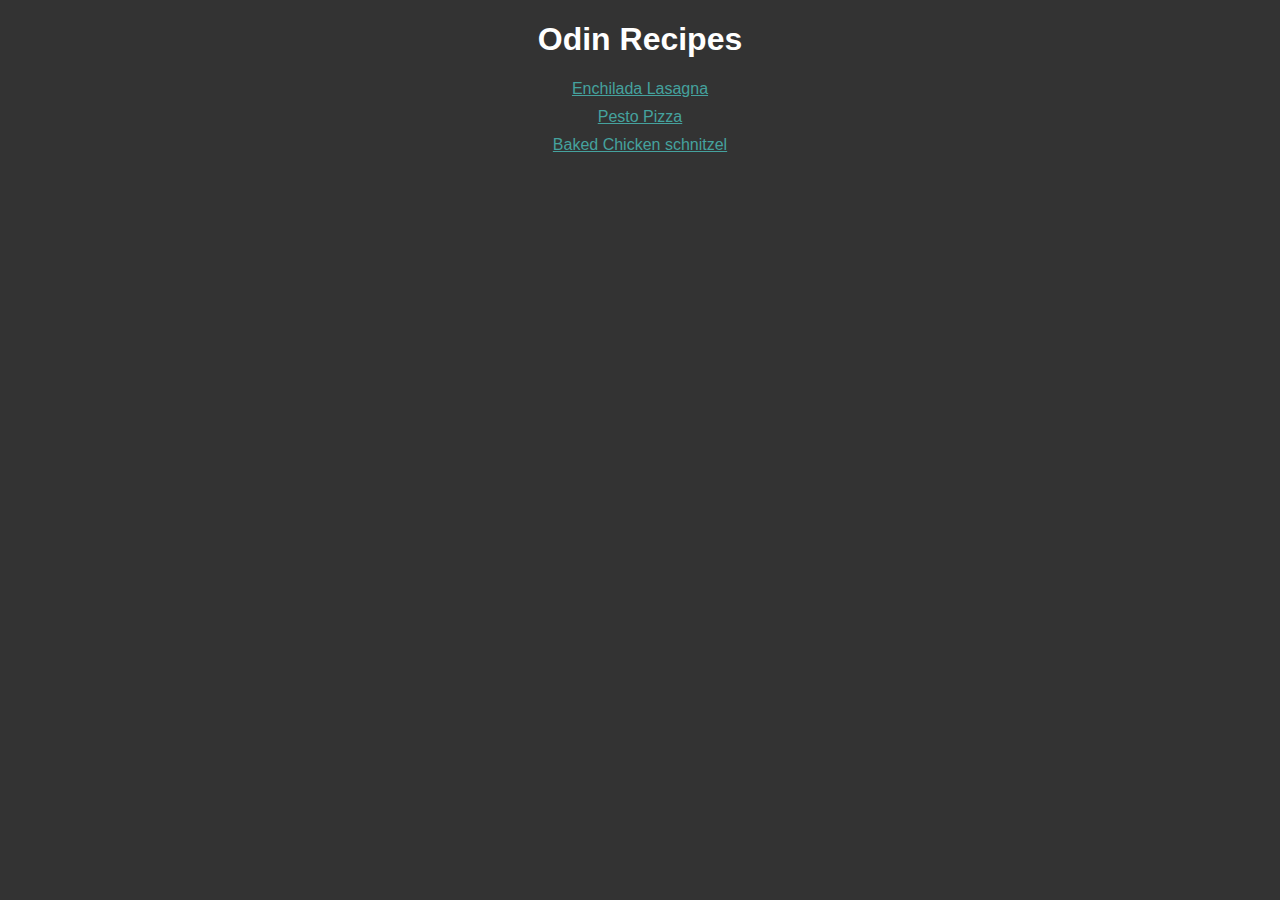
<file: index.html>
<!DOCTYPE html>
<html lang="en">

  <head>

    <meta charset="UTF-8">
    <meta http-equiv="X-UA-Compatible" content="IE=edge">
    <meta name="viewport" content="width=device-width, initial-scale=1.0">
    <meta name="description" content="The Odin Project | Recipes Website">
    <meta name="keywords" content="Website, html, css, js">
    <meta name="author" content="Zascu">

    <link rel="stylesheet" href="css/styles.css">

    <title>T.O.P. - Odin Recipes</title>

  </head>

  <body>

    <h1>Odin Recipes</h1>

    <ul>
      <li>
        <a href="lasagna.html">Enchilada Lasagna</a>
      </li>
      <li>
        <a href="pizza.html">Pesto Pizza</a>
      </li>
      <li>
        <a href="schnitzel.html">Baked Chicken schnitzel</a>
      </li>
    </ul>

  </body>
  
</html>
</file>
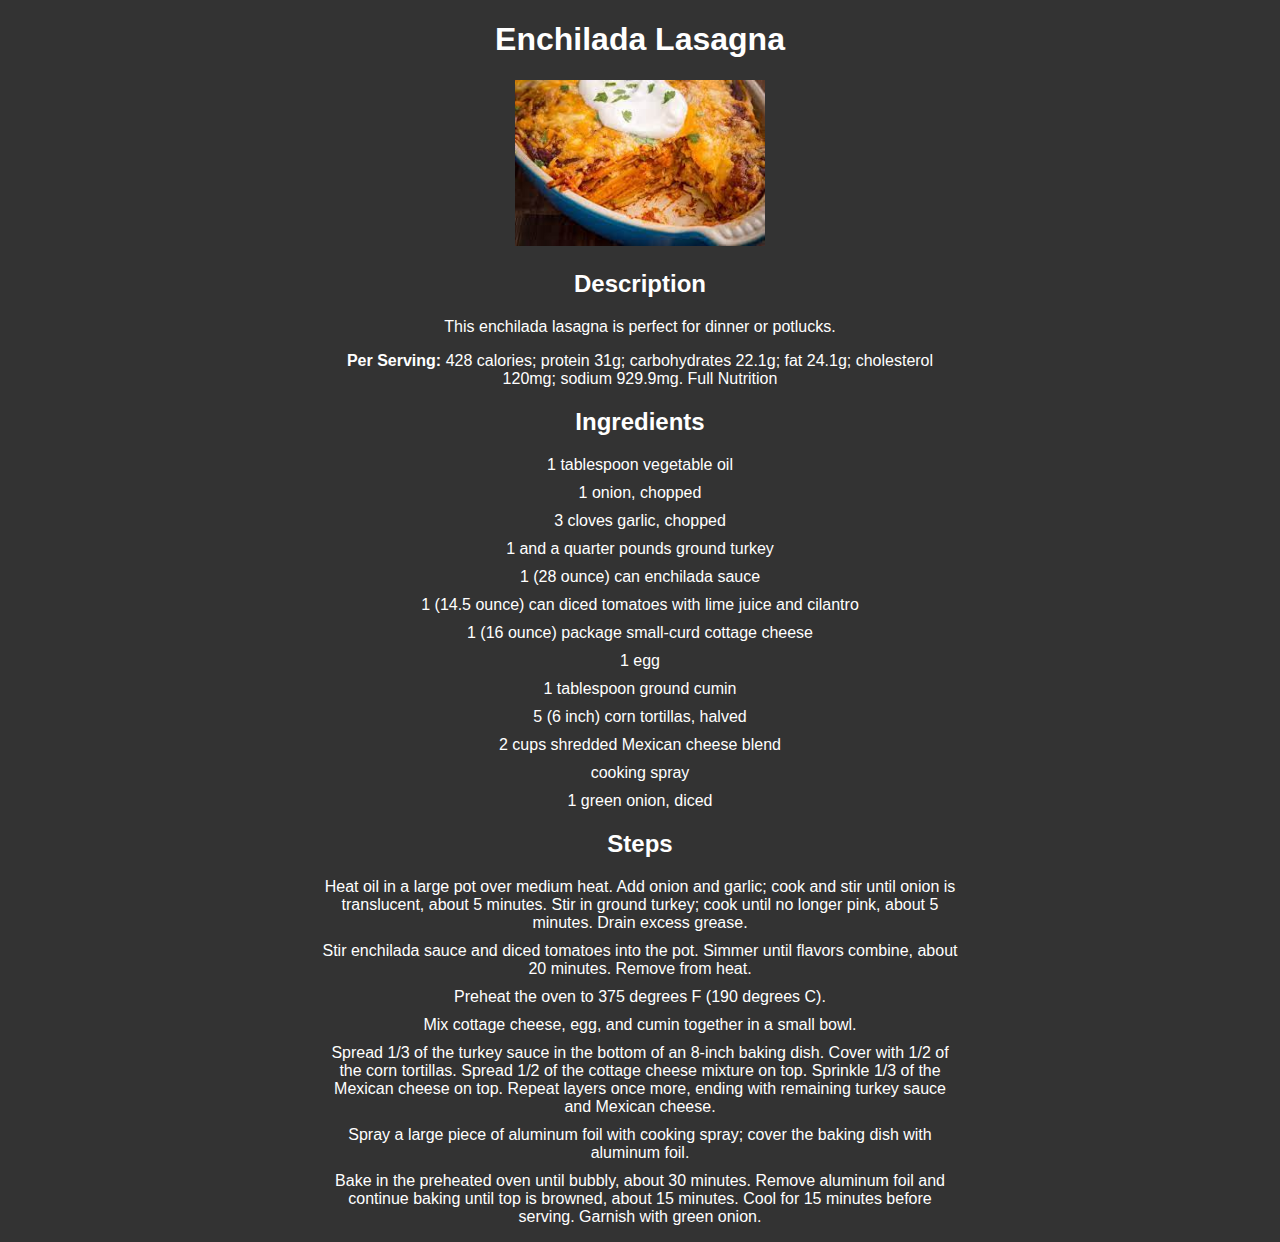
<file: lasagna.html>
<!DOCTYPE html>
<html lang="en">

  <head>

    <meta charset="UTF-8">
    <meta http-equiv="X-UA-Compatible" content="IE=edge">
    <meta name="viewport" content="width=device-width, initial-scale=1.0">
    <meta name="description" content="T.O.P. - Odin Recipes | Lasagna Page">
    <meta name="keywords" content="Website, html, css, js">
    <meta name="author" content="Zascu">

    <link rel="stylesheet" href="css/styles.css">

    <title>T.O.P. - Odin Recipes | Enchilada Lasagna</title>
    
  </head>

  <body>

    <h1>Enchilada Lasagna</h1>
    <img src="img/lasagna.jpg" alt="Image of lasagna">

    <h2>Description</h2>
    <p>This enchilada lasagna is perfect for dinner or potlucks.</p>
    <p>
      <strong>Per Serving:</strong> 428 calories; protein 31g; carbohydrates
      22.1g; fat 24.1g; cholesterol 120mg; sodium 929.9mg. Full Nutrition
    </p>

    <h2>Ingredients</h2>
    <ul>
      <li>1 tablespoon vegetable oil</li>
      <li>1 onion, chopped</li>
      <li>3 cloves garlic, chopped</li>
      <li>1 and a quarter pounds ground turkey</li>
      <li>1 (28 ounce) can enchilada sauce</li>
      <li>1 (14.5 ounce) can diced tomatoes with lime juice and cilantro</li>
      <li>1 (16 ounce) package small-curd cottage cheese</li>
      <li>1 egg</li>
      <li>1 tablespoon ground cumin</li>
      <li>5 (6 inch) corn tortillas, halved</li>
      <li>2 cups shredded Mexican cheese blend</li>
      <li>cooking spray</li>
      <li>1 green onion, diced</li>
    </ul>

    <h2>Steps</h2>
    <ul>
      <li>
        Heat oil in a large pot over medium heat. Add onion and garlic; cook and
        stir until onion is translucent, about 5 minutes. Stir in ground turkey;
        cook until no longer pink, about 5 minutes. Drain excess grease.
      </li>
      <li>
        Stir enchilada sauce and diced tomatoes into the pot. Simmer until
        flavors combine, about 20 minutes. Remove from heat.
      </li>
      <li>Preheat the oven to 375 degrees F (190 degrees C).</li>
      <li>Mix cottage cheese, egg, and cumin together in a small bowl.</li>
      <li>
        Spread 1/3 of the turkey sauce in the bottom of an 8-inch baking dish.
        Cover with 1/2 of the corn tortillas. Spread 1/2 of the cottage cheese
        mixture on top. Sprinkle 1/3 of the Mexican cheese on top. Repeat layers
        once more, ending with remaining turkey sauce and Mexican cheese.
      </li>
      <li>
        Spray a large piece of aluminum foil with cooking spray; cover the
        baking dish with aluminum foil.
      </li>
      <li>
        Bake in the preheated oven until bubbly, about 30 minutes. Remove
        aluminum foil and continue baking until top is browned, about 15
        minutes. Cool for 15 minutes before serving. Garnish with green onion.
      </li>
    </ul>
    
  </body>

</html>
</file>
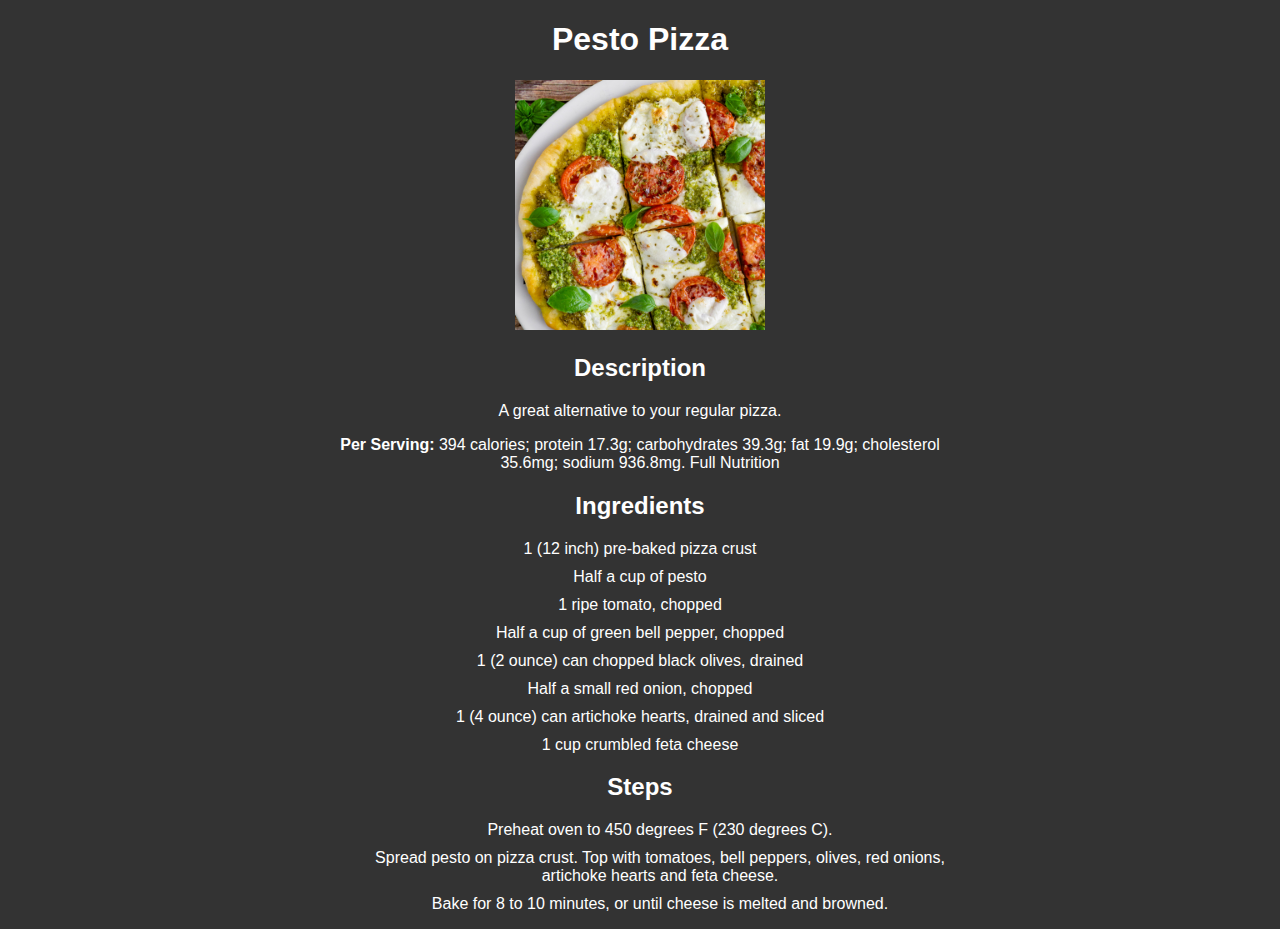
<file: pizza.html>
<!DOCTYPE html>
<html lang="en">

  <head>

    <meta charset="UTF-8">
    <meta http-equiv="X-UA-Compatible" content="IE=edge">
    <meta name="viewport" content="width=device-width, initial-scale=1.0">
    <meta name="description" content="T.O.P. - Odin Recipes | Pesto Pizza Page">
    <meta name="keywords" content="Website, html, css, js">
    <meta name="author" content="Zascu">

    <link rel="stylesheet" href="css/styles.css">

    <title>T.O.P. - Odin Recipes | Pesto Pizza</title>
    
  </head>

  <body>

    <h1>Pesto Pizza</h1>
    <img src="img/pizza.jpg" alt="Image of Pesto Pizza" />

    <h2>Description</h2>
    <p>A great alternative to your regular pizza.</p>
    <p>
      <strong>Per Serving:</strong> 394 calories; protein 17.3g; carbohydrates
      39.3g; fat 19.9g; cholesterol 35.6mg; sodium 936.8mg. Full Nutrition
    </p>

    <h2>Ingredients</h2>
    <ul>
      <li>1 (12 inch) pre-baked pizza crust</li>
      <li>Half a cup of pesto</li>
      <li>1 ripe tomato, chopped</li>
      <li>Half a cup of green bell pepper, chopped</li>
      <li>1 (2 ounce) can chopped black olives, drained</li>
      <li>Half a small red onion, chopped</li>
      <li>1 (4 ounce) can artichoke hearts, drained and sliced</li>
      <li>1 cup crumbled feta cheese</li>
    </ul>

    <h2>Steps</h2>
    <ol>
      <li>Preheat oven to 450 degrees F (230 degrees C).</li>
      <li>
        Spread pesto on pizza crust. Top with tomatoes, bell peppers, olives,
        red onions, artichoke hearts and feta cheese.
      </li>
      <li>Bake for 8 to 10 minutes, or until cheese is melted and browned.</li>
    </ol>

  </body>

</html>
</file>
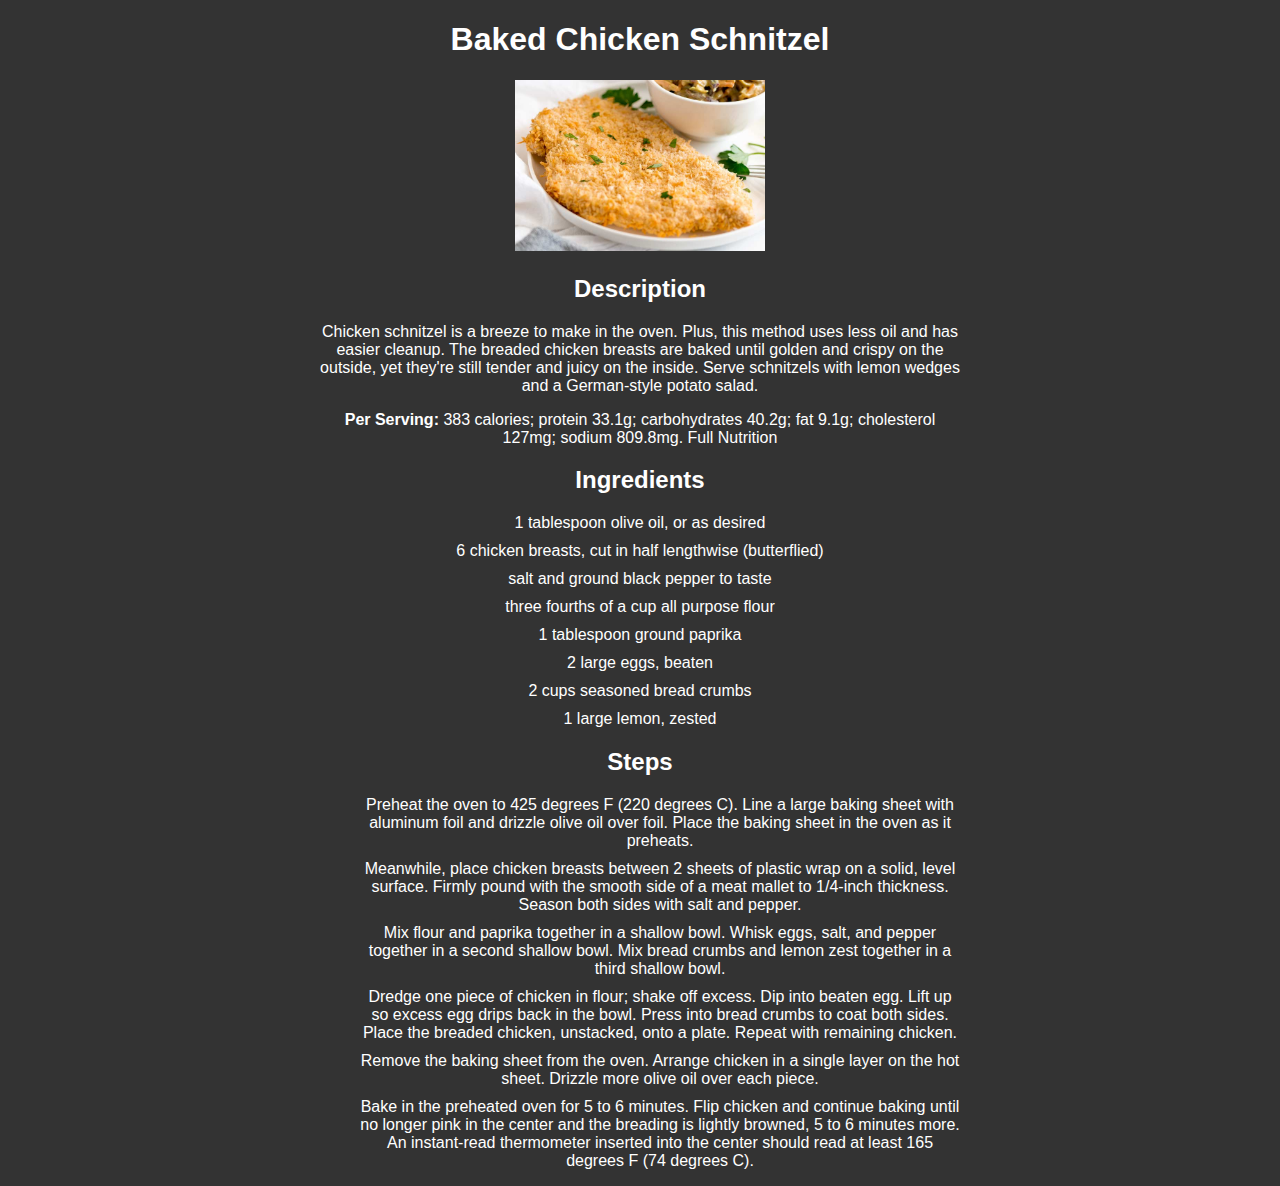
<file: schnitzel.html>
<!DOCTYPE html>
<html lang="en">

  <head>

    <meta charset="UTF-8">
    <meta http-equiv="X-UA-Compatible" content="IE=edge">
    <meta name="viewport" content="width=device-width, initial-scale=1.0">
    <meta name="description" content="T.O.P. - Odin Recipes | Schnitzel Page">
    <meta name="keywords" content="Website, html, css, js">
    <meta name="author" content="Zascu">

    <link rel="stylesheet" href="css/styles.css">

    <title>T.O.P. - Odin Recipes | Baked Chicken Schnitzel</title>

  </head>

  <body>

    <h1>Baked Chicken Schnitzel</h1>
    <img src="img/schnitzel.jpg" alt="Image of schnitzel">

    <h2>Description</h2>
    <p>
      Chicken schnitzel is a breeze to make in the oven. Plus, this method uses
      less oil and has easier cleanup. The breaded chicken breasts are baked
      until golden and crispy on the outside, yet they're still tender and juicy
      on the inside. Serve schnitzels with lemon wedges and a German-style
      potato salad.
    </p>
    <p>
      <strong>Per Serving:</strong> 383 calories; protein 33.1g; carbohydrates
      40.2g; fat 9.1g; cholesterol 127mg; sodium 809.8mg. Full Nutrition
    </p>

    <h2>Ingredients</h2>
    <ul>
      <li>1 tablespoon olive oil, or as desired</li>
      <li>6 chicken breasts, cut in half lengthwise (butterflied)</li>
      <li>salt and ground black pepper to taste</li>
      <li>three fourths of a cup all purpose flour</li>
      <li>1 tablespoon ground paprika</li>
      <li>2 large eggs, beaten</li>
      <li>2 cups seasoned bread crumbs</li>
      <li>1 large lemon, zested</li>
    </ul>

    <h2>Steps</h2>
    <ol>
      <li>
        Preheat the oven to 425 degrees F (220 degrees C). Line a large baking
        sheet with aluminum foil and drizzle olive oil over foil. Place the
        baking sheet in the oven as it preheats.
      </li>
      <li>
        Meanwhile, place chicken breasts between 2 sheets of plastic wrap on a
        solid, level surface. Firmly pound with the smooth side of a meat mallet
        to 1/4-inch thickness. Season both sides with salt and pepper.
      </li>
      <li>
        Mix flour and paprika together in a shallow bowl. Whisk eggs, salt, and
        pepper together in a second shallow bowl. Mix bread crumbs and lemon
        zest together in a third shallow bowl.
      </li>
      <li>
        Dredge one piece of chicken in flour; shake off excess. Dip into beaten
        egg. Lift up so excess egg drips back in the bowl. Press into bread
        crumbs to coat both sides. Place the breaded chicken, unstacked, onto a
        plate. Repeat with remaining chicken.
      </li>
      <li>
        Remove the baking sheet from the oven. Arrange chicken in a single layer
        on the hot sheet. Drizzle more olive oil over each piece.
      </li>
      <li>
        Bake in the preheated oven for 5 to 6 minutes. Flip chicken and continue
        baking until no longer pink in the center and the breading is lightly
        browned, 5 to 6 minutes more. An instant-read thermometer inserted into
        the center should read at least 165 degrees F (74 degrees C).
      </li>
    </ol>

  </body>

</html>
</file>
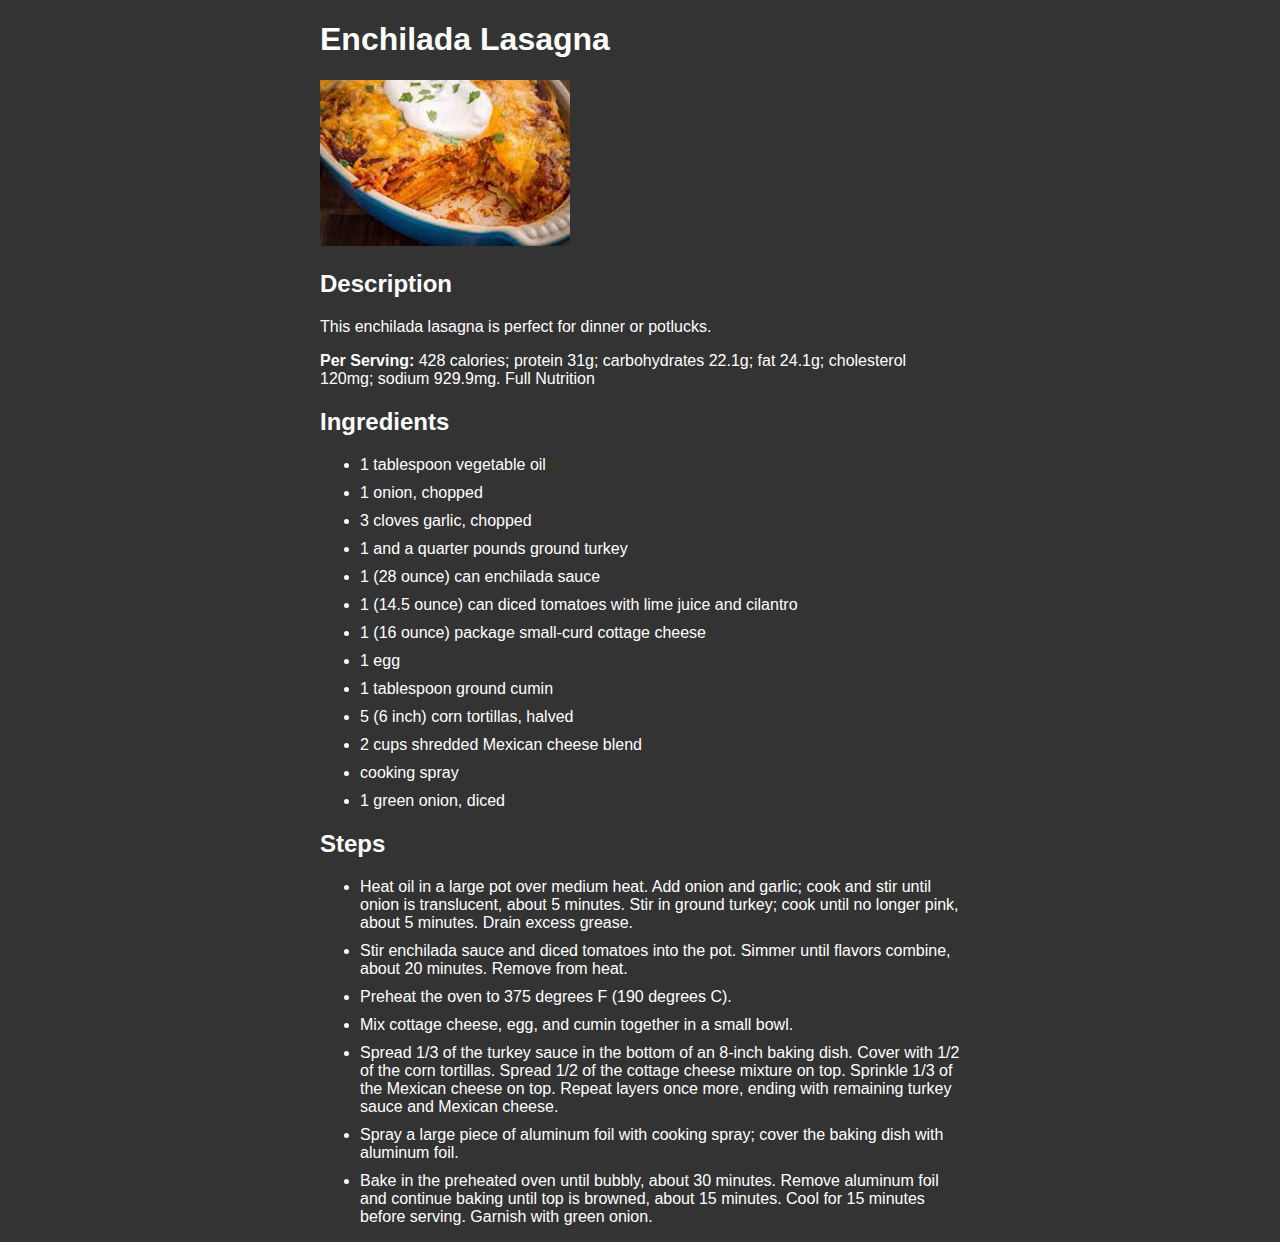
<file: Pages/lasagna.html>
<!DOCTYPE html>
<html lang="en">

  <head>

    <meta charset="UTF-8">
    <meta http-equiv="X-UA-Compatible" content="IE=edge">
    <meta name="viewport" content="width=device-width, initial-scale=1.0">
    <meta name="description" content="T.O.P. - Odin Recipes | Lasagna Page">
    <meta name="keywords" content="Website, HTML, CSS, JavaScript">
    <meta name="author" content="Zascu">

    <link rel="stylesheet" href="../CSS/styles.css">

    <title>T.O.P. - Odin Recipes | Enchilada Lasagna</title>

  </head>

  <body>
    <h1>Enchilada Lasagna</h1>
    <img src="../Images/Lasagna.jpg" alt="Image of lasagna">

    <h2>Description</h2>
    <p>This enchilada lasagna is perfect for dinner or potlucks.</p>
    <p>
      <strong>Per Serving:</strong> 428 calories; protein 31g; carbohydrates 22.1g; fat 24.1g; cholesterol 120mg; sodium 929.9mg. Full Nutrition
    </p>

    <h2>Ingredients</h2>
    <ul>
      <li>1 tablespoon vegetable oil</li>
      <li>1 onion, chopped</li>
      <li>3 cloves garlic, chopped</li>
      <li>1 and a quarter pounds ground turkey</li>
      <li>1 (28 ounce) can enchilada sauce</li>
      <li>1 (14.5 ounce) can diced tomatoes with lime juice and cilantro</li>
      <li>1 (16 ounce) package small-curd cottage cheese</li>
      <li>1 egg</li>
      <li>1 tablespoon ground cumin</li>
      <li>5 (6 inch) corn tortillas, halved</li>
      <li>2 cups shredded Mexican cheese blend</li>
      <li>cooking spray</li>
      <li>1 green onion, diced</li>
    </ul>

    <h2>Steps</h2>
    <ul>
      <li>
        Heat oil in a large pot over medium heat. Add onion and garlic; cook and stir until onion is translucent, about 5 minutes. Stir in ground turkey; cook until no longer pink, about 5 minutes. Drain excess grease.
      </li>
      <li>
        Stir enchilada sauce and diced tomatoes into the pot. Simmer until flavors combine, about 20 minutes. Remove from heat.
      </li>
      <li>
        Preheat the oven to 375 degrees F (190 degrees C).
      </li>
      <li>
        Mix cottage cheese, egg, and cumin together in a small bowl.
      </li>
      <li>
        Spread 1/3 of the turkey sauce in the bottom of an 8-inch baking dish. Cover with 1/2 of the corn tortillas. Spread 1/2 of the cottage cheese mixture on top. Sprinkle 1/3 of the Mexican cheese on top. Repeat layers once more, ending with remaining turkey sauce and Mexican cheese.
      </li>
      <li>
        Spray a large piece of aluminum foil with cooking spray; cover the baking dish with aluminum foil.
      </li>
      <li>
        Bake in the preheated oven until bubbly, about 30 minutes. Remove aluminum foil and continue baking until top is browned, about 15 minutes. Cool for 15 minutes before serving. Garnish with green onion.
      </li>
    </ul>
  </body>
</html>
</file>
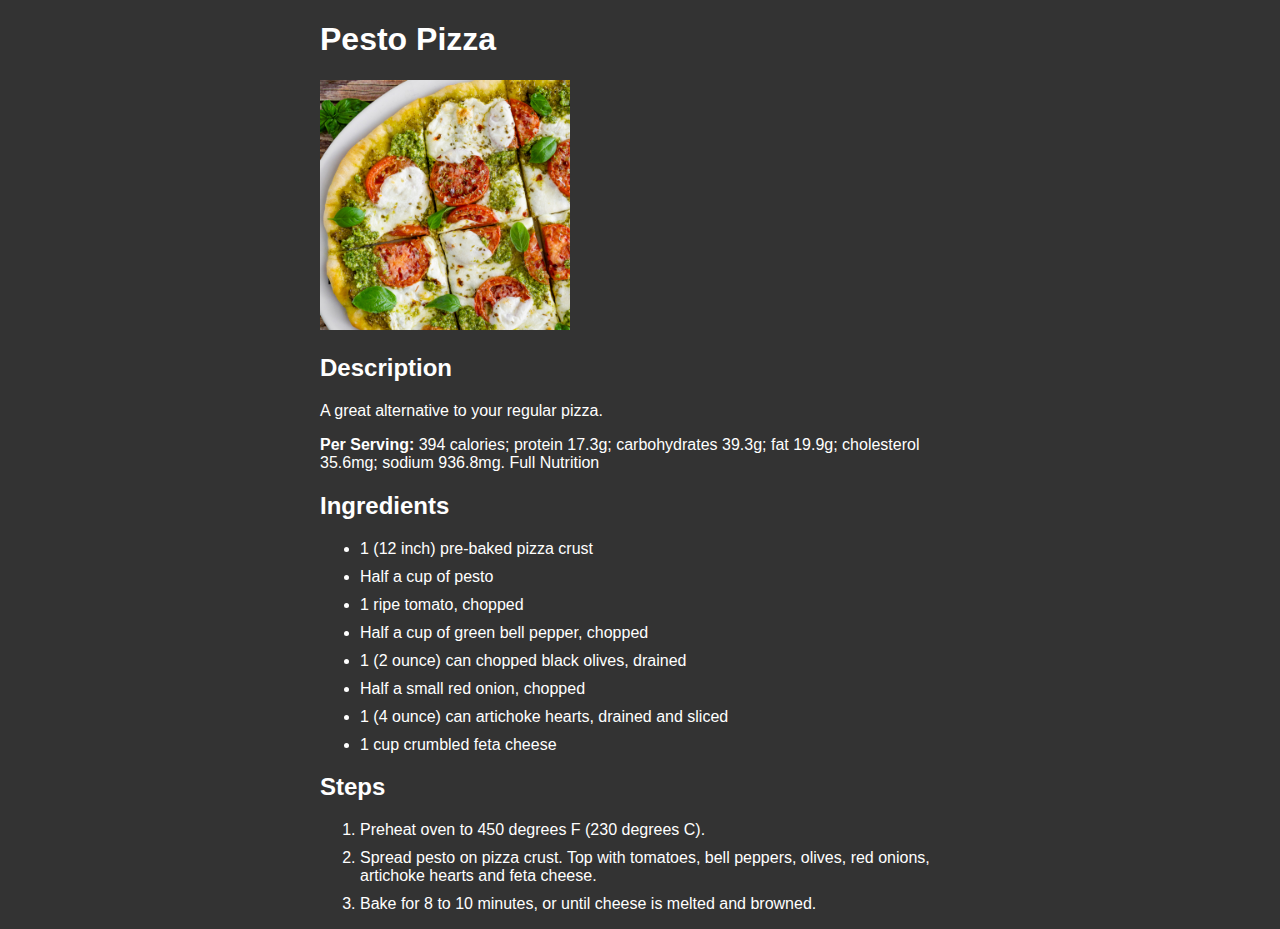
<file: Pages/pesto_pizza.html>
<!DOCTYPE html>
<html lang="en">

  <head>

    <meta charset="UTF-8">
    <meta http-equiv="X-UA-Compatible" content="IE=edge">
    <meta name="viewport" content="width=device-width, initial-scale=1.0">
    <meta name="description" content="T.O.P. - Odin Recipes | Pesto Pizza Page">
    <meta name="keywords" content="Website, HTML, CSS, JavaScript">
    <meta name="author" content="Zascu">

    <link rel="stylesheet" href="../CSS/styles.css">

    <title>T.O.P. - Odin Recipes | Pesto Pizza</title>
    
  </head>

  <body>

    <h1>Pesto Pizza</h1>
    <img src="../Images/Pesto_Pizza.jpg" alt="Image of Pesto Pizza">

    <h2>Description</h2>
    <p>
      A great alternative to your regular pizza.
    </p>
    <p>
      <strong>Per Serving:</strong> 394 calories; protein 17.3g; carbohydrates 39.3g; fat 19.9g; cholesterol 35.6mg; sodium 936.8mg. Full Nutrition
    </p>

    <h2>Ingredients</h2>
    <ul>
      <li>1 (12 inch) pre-baked pizza crust</li>
      <li>Half a cup of pesto</li>
      <li>1 ripe tomato, chopped</li>
      <li>Half a cup of green bell pepper, chopped</li>
      <li>1 (2 ounce) can chopped black olives, drained</li>
      <li>Half a small red onion, chopped</li>
      <li>1 (4 ounce) can artichoke hearts, drained and sliced</li>
      <li>1 cup crumbled feta cheese</li>
    </ul>

    <h2>Steps</h2>
    <ol>
      <li>
        Preheat oven to 450 degrees F (230 degrees C).
      </li>
      <li>
        Spread pesto on pizza crust. Top with tomatoes, bell peppers, olives, red onions, artichoke hearts and feta cheese.
      </li>
      <li>
        Bake for 8 to 10 minutes, or until cheese is melted and browned.
      </li>
    </ol>

  </body>

</html>
</file>
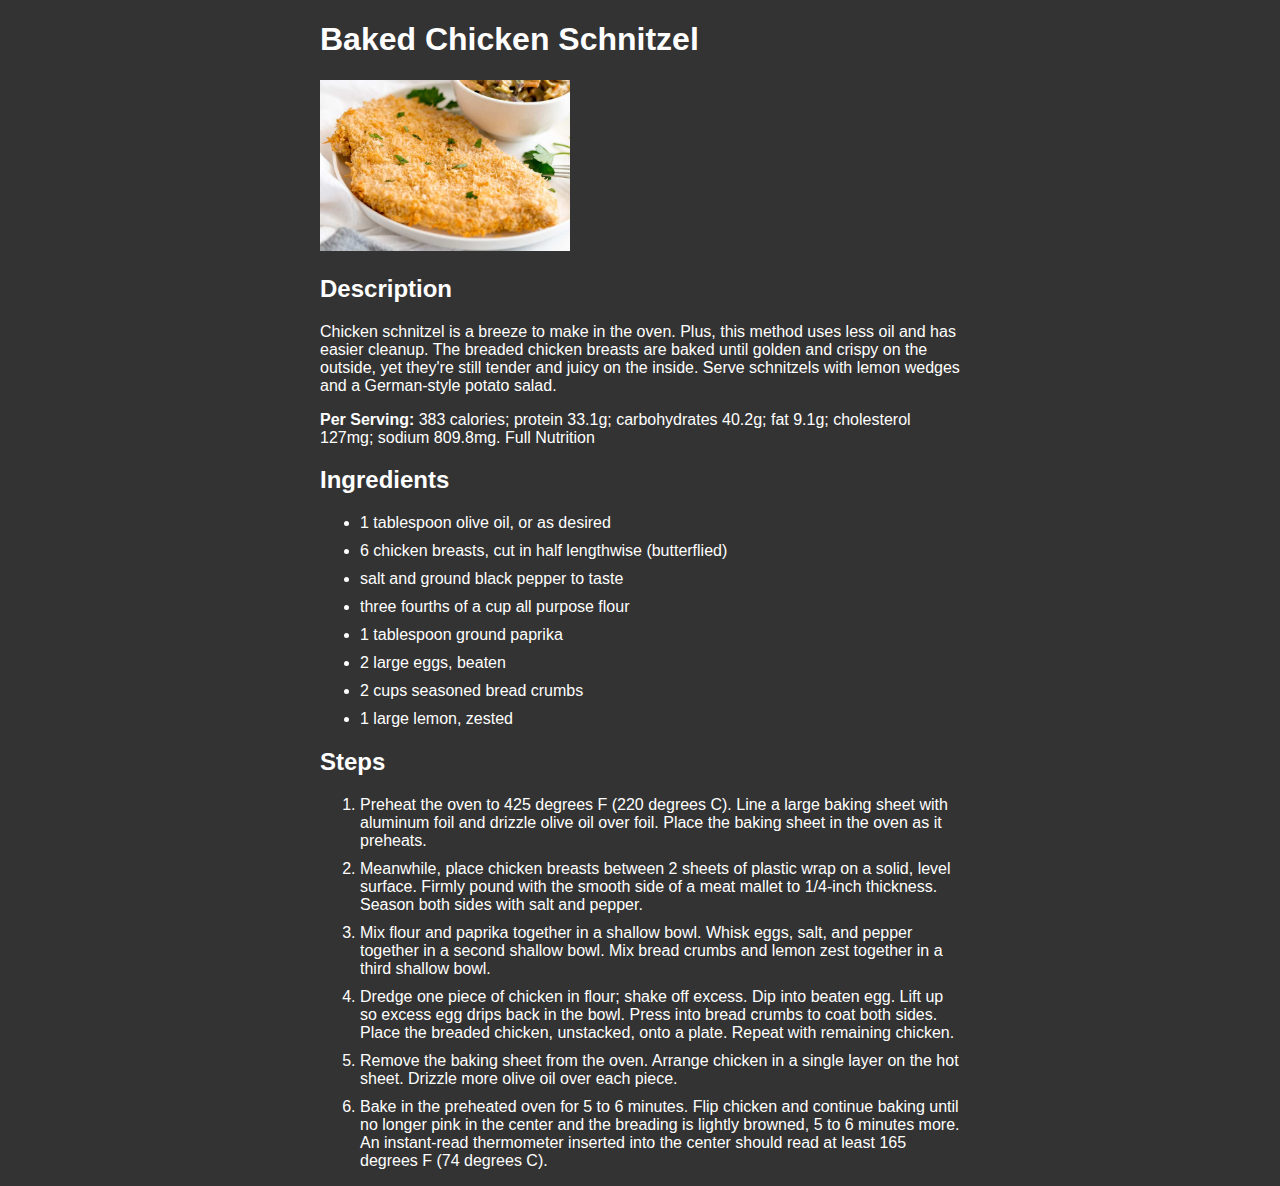
<file: Pages/schnitzel.html>
<!DOCTYPE html>
<html lang="en">

  <head>

    <meta charset="UTF-8">
    <meta http-equiv="X-UA-Compatible" content="IE=edge">
    <meta name="viewport" content="width=device-width, initial-scale=1.0">
    <meta name="description" content="T.O.P. - Odin Recipes | Schnitzel Page">
    <meta name="keywords" content="Website, HTML, CSS, JavaScript">
    <meta name="author" content="Zascu">

    <link rel="stylesheet" href="../CSS/styles.css">

    <title>T.O.P. - Odin Recipes | Baked Chicken Schnitzel</title>

  </head>

  <body>

    <h1>Baked Chicken Schnitzel</h1>
    <img src="../Images/Schnitzel.jpg" alt="Image of schnitzel">

    <h2>Description</h2>
    <p>
      Chicken schnitzel is a breeze to make in the oven. Plus, this method uses less oil and has easier cleanup. The breaded chicken breasts are baked until golden and crispy on the outside, yet they're still tender and juicy on the inside. Serve schnitzels with lemon wedges and a German-style potato salad.
    </p>
    <p>
      <strong>Per Serving:</strong> 383 calories; protein 33.1g; carbohydrates 40.2g; fat 9.1g; cholesterol 127mg; sodium 809.8mg. Full Nutrition
    </p>

    <h2>Ingredients</h2>
    <ul>
      <li>1 tablespoon olive oil, or as desired</li>
      <li>6 chicken breasts, cut in half lengthwise (butterflied)</li>
      <li>salt and ground black pepper to taste</li>
      <li>three fourths of a cup all purpose flour</li>
      <li>1 tablespoon ground paprika</li>
      <li>2 large eggs, beaten</li>
      <li>2 cups seasoned bread crumbs</li>
      <li>1 large lemon, zested</li>
    </ul>

    <h2>Steps</h2>
    <ol>
      <li>
        Preheat the oven to 425 degrees F (220 degrees C). Line a large baking sheet with aluminum foil and drizzle olive oil over foil. Place the baking sheet in the oven as it preheats.
      </li>
      <li>
        Meanwhile, place chicken breasts between 2 sheets of plastic wrap on a solid, level surface. Firmly pound with the smooth side of a meat mallet to 1/4-inch thickness. Season both sides with salt and pepper.
      </li>
      <li>
        Mix flour and paprika together in a shallow bowl. Whisk eggs, salt, and pepper together in a second shallow bowl. Mix bread crumbs and lemon zest together in a third shallow bowl.
      </li>
      <li>
        Dredge one piece of chicken in flour; shake off excess. Dip into beaten egg. Lift up so excess egg drips back in the bowl. Press into bread crumbs to coat both sides. Place the breaded chicken, unstacked, onto a plate. Repeat with remaining chicken.
      </li>
      <li>
        Remove the baking sheet from the oven. Arrange chicken in a single layer on the hot sheet. Drizzle more olive oil over each piece.
      </li>
      <li>
        Bake in the preheated oven for 5 to 6 minutes. Flip chicken and continue baking until no longer pink in the center and the breading is lightly browned, 5 to 6 minutes more. An instant-read thermometer inserted into the center should read at least 165 degrees F (74 degrees C).
      </li>
    </ol>

  </body>

</html>
</file>
<file: css/styles.css>
body {
  background-color: #333333;
  color: #FFFFFF;
  text-align: center;
  font-family: sans-serif;
  width: 50%;
  margin: 0px auto;
}

a {
  color: #45a29e;
}

img {
  height: auto;
  width: 250px;
}

ul {
  padding: 0;
}

li {
  margin-top: 10px;
  margin-bottom: 10px;
  list-style: none;
}
</file>
<file: CSS/styles.css>
body {
  background-color: #333333;
  color: #FFFFFF;
  font-family: sans-serif;
  width: 50%;
  margin: 0px auto;
}

a {
  color: #45a29e;
}

img {
  height: auto;
  width: 250px;
}

li {
  margin-top: 10px;
  margin-bottom: 10px;
}
</file>
